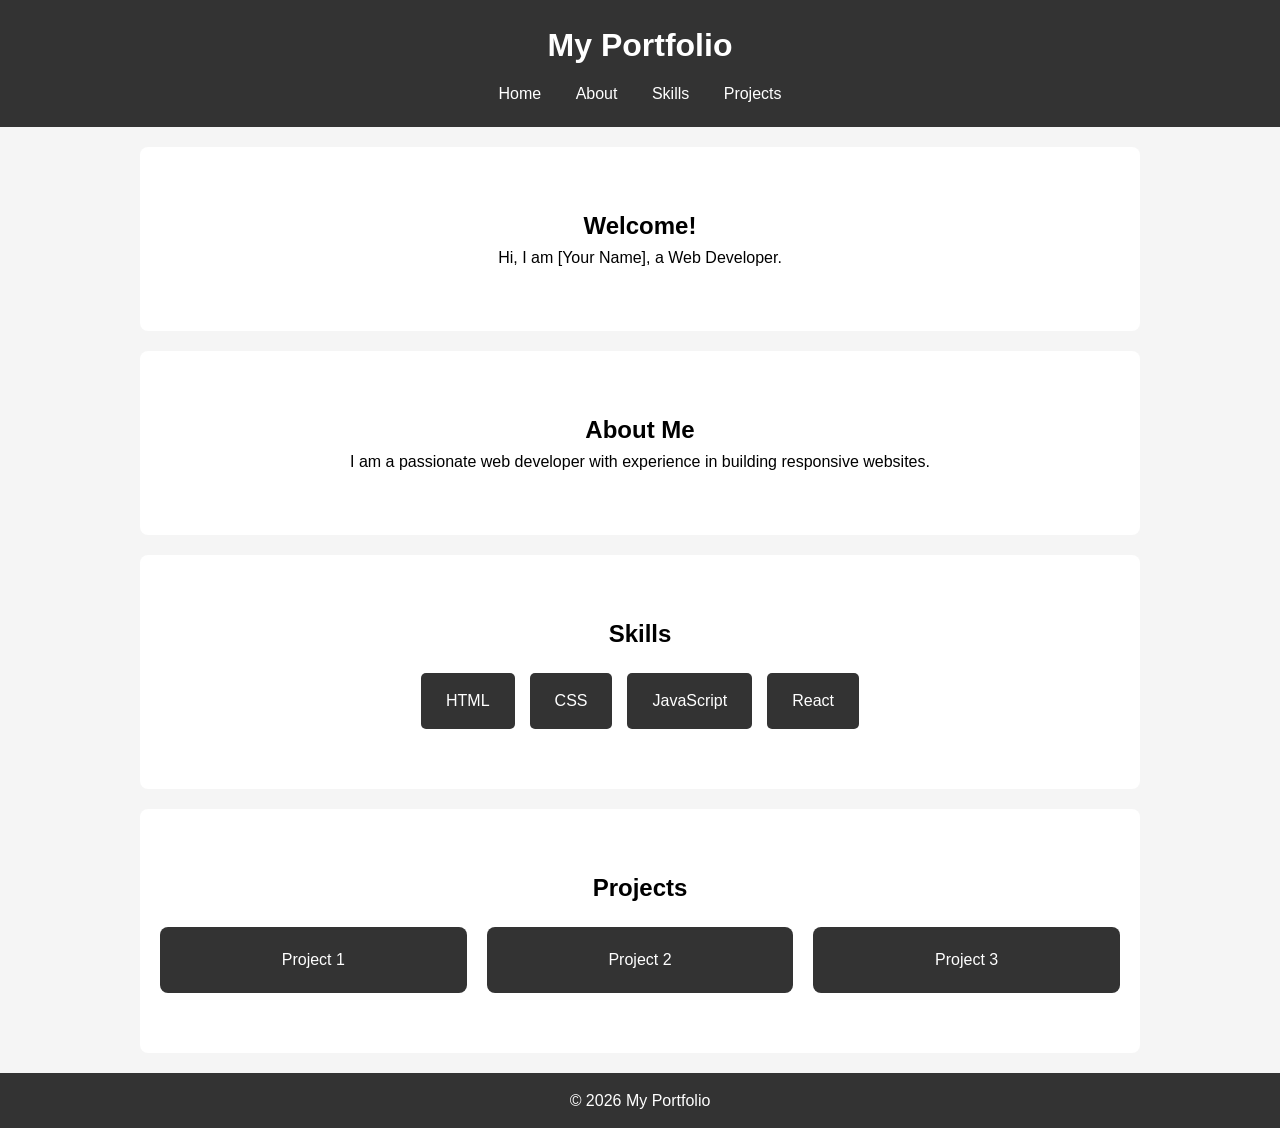
<file: index.html>
<!DOCTYPE html>
<html lang="en">

<head>
    <meta charset="UTF-8">
    <meta name="viewport" content="width=device-width, initial-scale=1.0">
    <title>My Portfolio</title>
    <link rel="stylesheet" href="style.css">
</head>

<body>

    <!-- Header -->
    <header>
        <h1>My Portfolio</h1>
        <nav>
            <a href="#home">Home</a>
            <a href="#about">About</a>
            <a href="#skills">Skills</a>
            <a href="#projects">Projects</a>
        </nav>
    </header>

    <!-- Home Section -->
    <section id="home" class="section home">
        <h2>Welcome!</h2>
        <p>Hi, I am [Your Name], a Web Developer.</p>
    </section>

    <!-- About Section -->
    <section id="about" class="section about">
        <h2>About Me</h2>
        <p>I am a passionate web developer with experience in building responsive websites.</p>
    </section>

    <!-- Skills Section -->
    <section id="skills" class="section skills">
        <h2>Skills</h2>
        <div class="skills-container">
            <div class="skill">HTML</div>
            <div class="skill">CSS</div>
            <div class="skill">JavaScript</div>
            <div class="skill">React</div>
        </div>
    </section>

    <!-- Projects Section -->
    <section id="projects" class="section projects">
        <h2>Projects</h2>
        <div class="projects-container">
            <div class="project">Project 1</div>
            <div class="project">Project 2</div>
            <div class="project">Project 3</div>
        </div>
    </section>

    <!-- Footer -->
    <footer>
        <p>© 2026 My Portfolio</p>
    </footer>

</body>

</html>
</file>
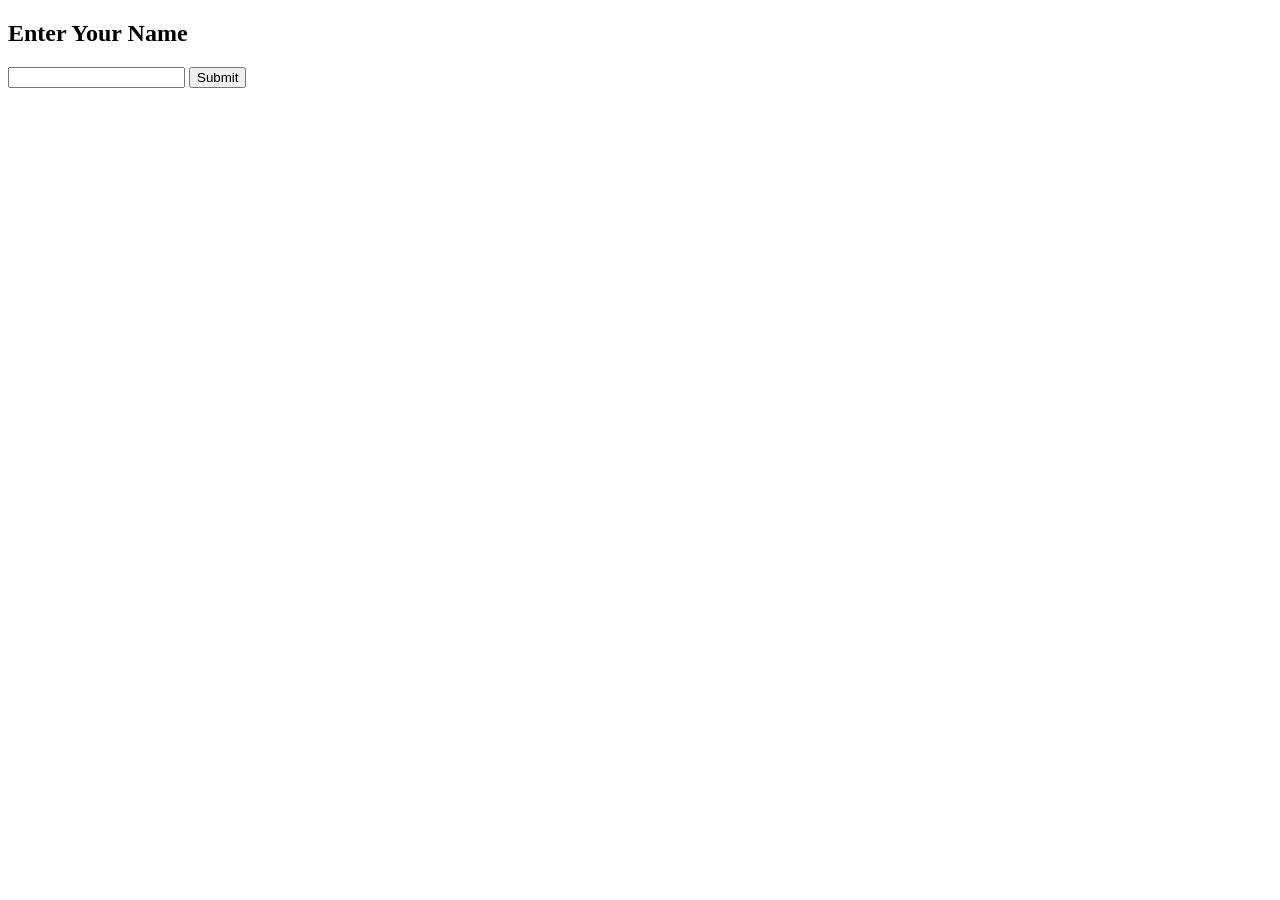
<file: JavaScript/index.html>
<!DOCTYPE html>
<html>
<body>

<h2>Enter Your Name</h2>

<input type="text" id="name">
<button onclick="validateForm()">Submit</button>

<p id="message"></p>

<script>
function validateForm() {
    let userName = document.getElementById("name").value.trim();
    let msg = document.getElementById("message");

    if (userName === "") {
        msg.innerText = "❌ Please enter your name";
    } else {
        msg.innerText = "✅ Hello " + userName;
        document.getElementById("name").value = "";
    }

    // ✅ Message disappears after 3 seconds
    setTimeout(function() {
        msg.innerText = "";
    }, 3000);
}
</script>

</body>
</html>
</file>
<file: style.css>
/* Reset */
* {
    margin: 0;
    padding: 0;
    box-sizing: border-box;
}

/* Body */
body {
    font-family: Arial, sans-serif;
    line-height: 1.6;
    background-color: #f5f5f5;
}

/* Header */
header {
    background-color: #333;
    color: white;
    padding: 20px;
    text-align: center;
    position: sticky;
    top: 0;
}

header nav {
    margin-top: 10px;
}

header nav a {
    color: white;
    text-decoration: none;
    margin: 0 15px;
}

header nav a:hover {
    text-decoration: underline;
}

/* Section Styling */
.section {
    padding: 60px 20px;
    text-align: center;
    background-color: white;
    margin: 20px auto;
    border-radius: 8px;
    max-width: 1000px;
}

/* Skills Section (Flexbox) */
.skills-container {
    display: flex;
    flex-wrap: wrap;
    justify-content: center;
    gap: 15px;
    margin-top: 20px;
}

.skill {
    background-color: #333;
    color: white;
    padding: 15px 25px;
    border-radius: 5px;
}

/* Projects Section (Grid) */
.projects-container {
    display: grid;
    grid-template-columns: repeat(auto-fit, minmax(200px, 1fr));
    gap: 20px;
    margin-top: 20px;
}

.project {
    background-color: #333;
    color: white;
    padding: 20px;
    border-radius: 8px;
}

/* Footer */
footer {
    background-color: #333;
    color: white;
    text-align: center;
    padding: 15px;
    margin-top: 20px;
}

/* Responsive */
@media (max-width: 600px) {
    header nav a {
        display: block;
        margin: 10px 0;
    }

    .skills-container {
        flex-direction: column;
    }
}
</file>
